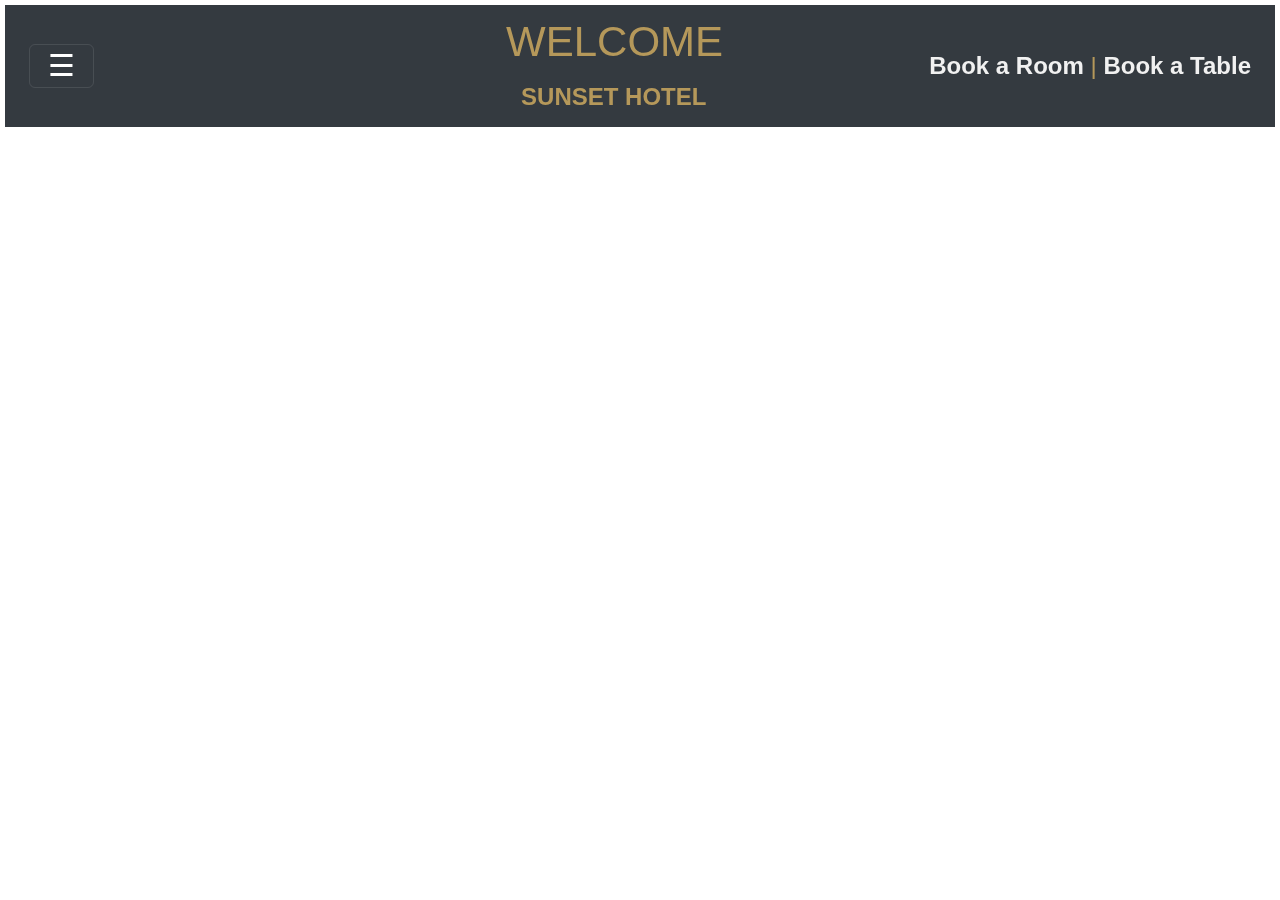
<file: index.html>
<!DOCTYPE html>
<html lang="en" dir="ltr">
  <head>
    <meta charset="utf-8">
    <meta name="viewport" content="width=device-width, initial-scale=1">
    <link rel="stylesheet" href="https://maxcdn.bootstrapcdn.com/bootstrap/4.0.0/css/bootstrap.min.css" integrity="sha384-Gn5384xqQ1aoWXA+058RXPxPg6fy4IWvTNh0E263XmFcJlSAwiGgFAW/dAiS6JXm" crossorigin="anonymous">
    <link rel="stylesheet" href="ind.css">
    <title>HOTEL</title>
  </head>
  <body>
	  
  <video  src="https://assets.mixkit.co/videos/preview/mixkit-quiet-evening-at-a-hotel-27640-large.mp4" autoplay loop playsinline muted></video>
  <div class="pos-f-t content">
    <div class="collapse bg bg-dark" id="navbarToggleExternalContent">
      <div class="p-4">
        <ul class="navbar-nav mr-auto" style="text-align:center;">
          <li class="nav-item">
            <a class="nav-link" href="index.html">HOME<span class="sr-only">(current)</span></a>
          </li>
          <li class="nav-item">
            <a class="nav-link" href="dining.html">DINING</a>
          </li>
          <li class="nav-item">
            <a class="nav-link" href="rooms.html">ROOMS</a>
          </li>
          <li class="nav-item">
            <a class="nav-link" href="services.html">SERVICES</a>
          </li>
          <li class="nav-item">
            <a class="nav-link" href="contact.html">CONTACT US</a>
          </li>
        </ul>
      </div>
    </div>
    <nav class="navbar navbar-dark bg bg-dark">
      <button class="navbar-toggler" style="color:white;" type="button" data-toggle="collapse" data-target="#navbarToggleExternalContent" aria-controls="navbarToggleExternalContent" aria-expanded="false" aria-label="Toggle navigation">
        <span>&#9776;</span>
      </button><br>
      <span style="color:#b5985a;"><h3>WELCOME</h3> <h7 style="padding-left:15px;"><b>SUNSET HOTEL</b></h7></span><h7><a href="rooms.html"><b>Book a Room </b></a> | <a href="dining.html"><b>Book a Table</b></a> </h7>
    </nav>

    <div class="intro">
	  
      <p id="para">Discover the magic of a sunset over the ocean from our luxurious sunset hotel on the coast and experience breathtaking sunsets from the comfort of your own room at our stunning sunset hotel.</p>
    </div>


    </div>
</div>



 <script src="https://code.jquery.com/jquery-3.2.1.slim.min.js" integrity="sha384-KJ3o2DKtIkvYIK3UENzmM7KCkRr/rE9/Qpg6aAZGJwFDMVNA/GpGFF93hXpG5KkN" crossorigin="anonymous"></script>
  <script src="https://cdnjs.cloudflare.com/ajax/libs/popper.js/1.12.9/umd/popper.min.js" integrity="sha384-ApNbgh9B+Y1QKtv3Rn7W3mgPxhU9K/ScQsAP7hUibX39j7fakFPskvXusvfa0b4Q" crossorigin="anonymous"></script>
  <script src="https://maxcdn.bootstrapcdn.com/bootstrap/4.0.0/js/bootstrap.min.js" integrity="sha384-JZR6Spejh4U02d8jOt6vLEHfe/JQGiRRSQQxSfFWpi1MquVdAyjUar5+76PVCmYl" crossorigin="anonymous"></script>
  </body>
</html>
</file>
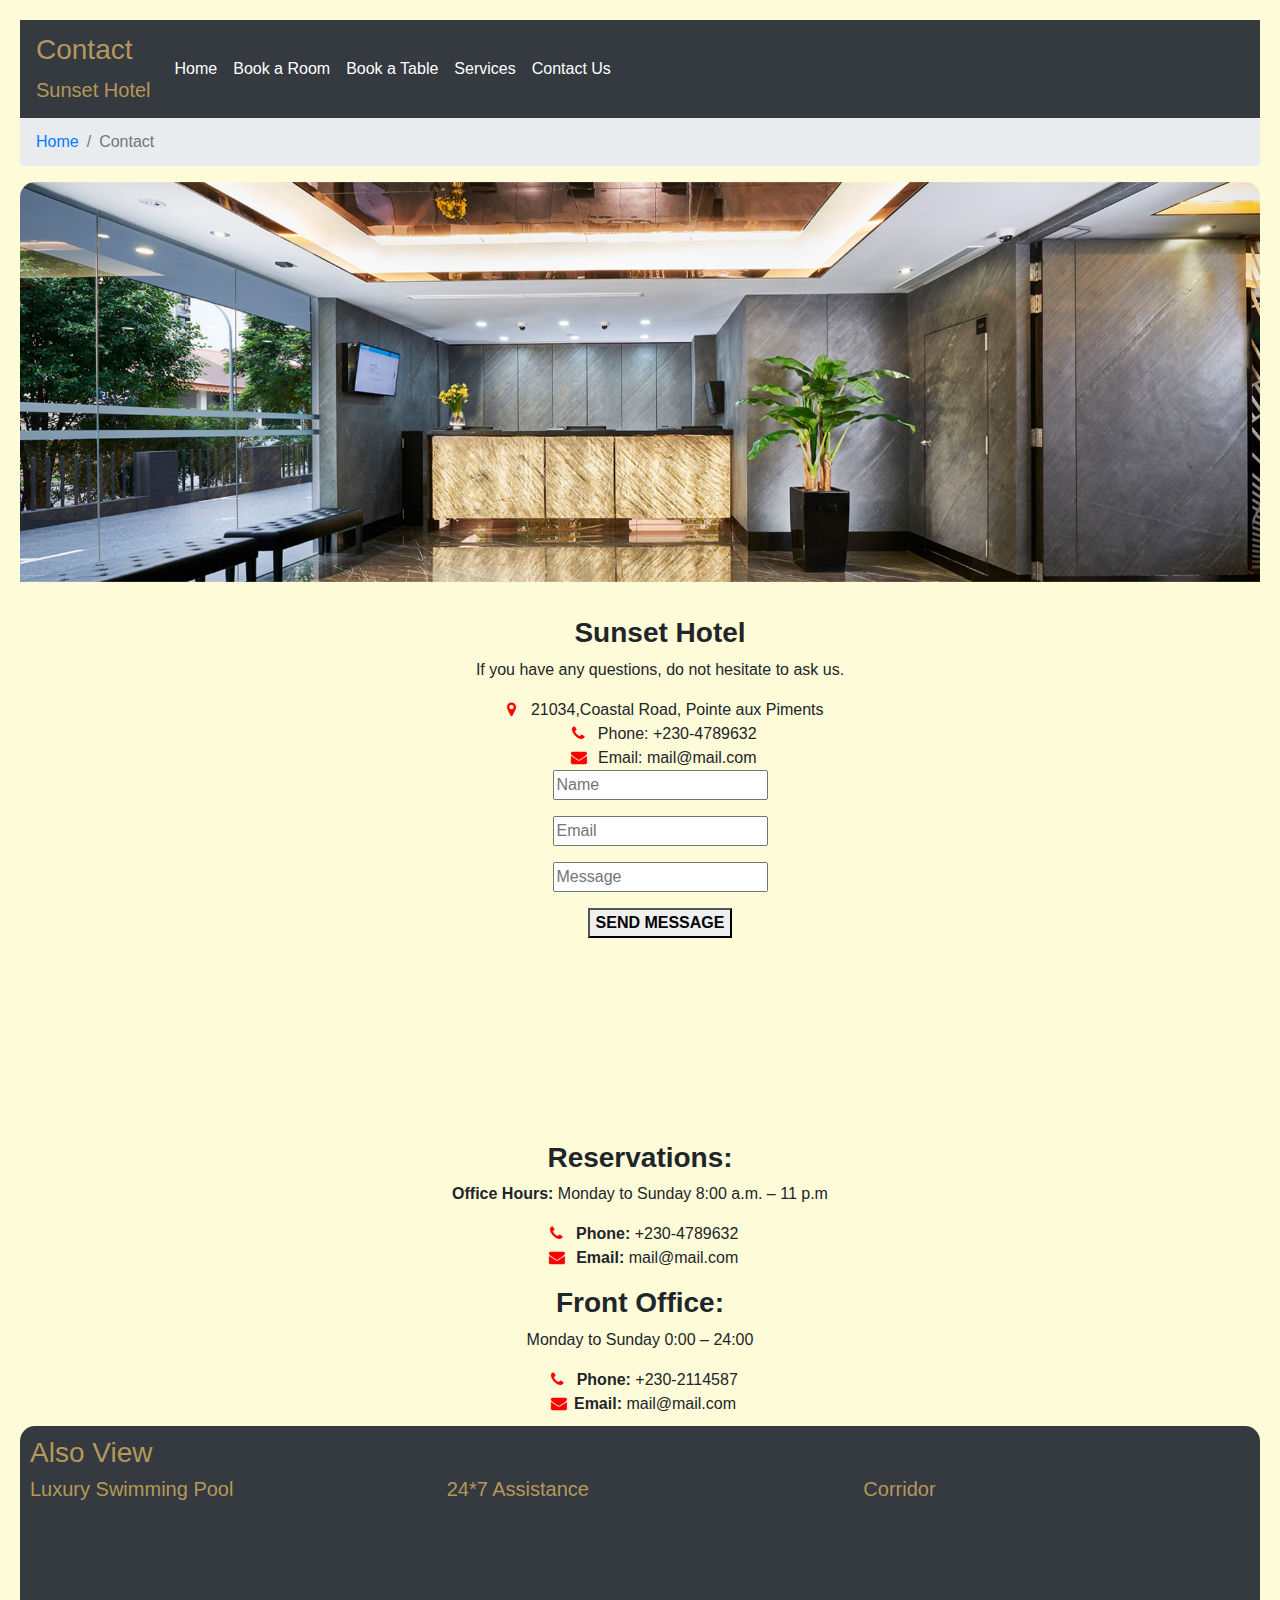
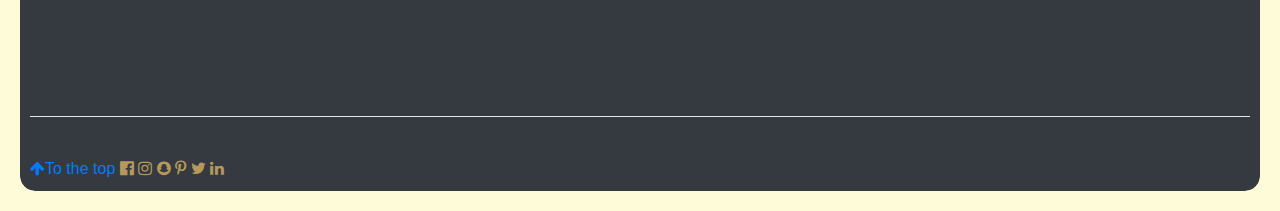
<file: contact.html>
<!DOCTYPE html>
<html lang="en" dir="ltr">
  <head>
    <meta charset="utf-8">
    <meta name="viewport" content="width=device-width, initial-scale=1">
    <link rel="stylesheet" href="https://maxcdn.bootstrapcdn.com/bootstrap/4.0.0/css/bootstrap.min.css" integrity="sha384-Gn5384xqQ1aoWXA+058RXPxPg6fy4IWvTNh0E263XmFcJlSAwiGgFAW/dAiS6JXm" crossorigin="anonymous">
    <link rel="stylesheet" href="style.css">
    <link rel="stylesheet" href="https://cdnjs.cloudflare.com/ajax/libs/font-awesome/4.7.0/css/font-awesome.min.css">
    <title>CONTACT</title>
  </head>
  <body style="background-color:#fefbd8;">

    <header class="sticky-top" style="background-color:#fefbd8;">
      <nav class="navbar navbar-expand-lg navbar-dark bg-dark">
        <a class="navbar-brand" style="color: #b5985a;" href="index.html"><h3>Contact</h3><h7>Sunset Hotel</h7></a>
        <button class="navbar-toggler" type="button" data-toggle="collapse" data-target="#navbarNavAltMarkup" aria-controls="navbarNavAltMarkup" aria-expanded="false" aria-label="Toggle navigation">
          <span class="navbar-toggler-icon"></span>
        </button>

        <div class="collapse navbar-collapse" id="navbarNavAltMarkup">
          <div class="navbar-nav mr-auto bg-dark">
          	<a class="nav-item nav-link active" href="index.html">Home<span class="sr-only">(current)</span></a>
            <a class="nav-item nav-link active" href="rooms.html">Book a Room <span class="sr-only">(current)</span></a>
            <a class="nav-item nav-link active" href="dining.html">Book a Table <span class="sr-only">(current)</span></a>
            <a class="nav-item nav-link active" href="services.html">Services <span class="sr-only">(current)</span></a>
            <a class="nav-item nav-link active" href="contact.html">Contact Us <span class="sr-only">(current)</span></a>
			<div class="animation start-home"></div>
          </div>
        </div>
      </nav>

      <nav aria-label="breadcrumb bg-dark">
        <ol class="breadcrumb">
          <li class="breadcrumb-item"><a href="index.html">Home</a></li>
          <li class="breadcrumb-item active" aria-current="page">Contact</li>
        </ol>
      </nav>
    </header>



    <div class="carousel-inner">
      <div class="carousel-item active">
        <img class="d-block w-100" src="contact.jpg" alt="First slide">
        <div class="carousel-caption d-none d-md-block">
          
        </div>
      </div>

      <br>

    <div class="content" style="background-color:#fefbd8; text-align:center;">
      <ul> <h3><b>Sunset Hotel</b></h3>
	         <p>If you have any questions, do not hesitate to ask us.</p>
			<i class="fa fa-map-marker w3-text-red" style="width:30px;color: red; text-align:center;"></i> 21034,Coastal Road, Pointe aux Piments<br>
			<i class="fa fa-phone w3-text-red" style="width:30px;color:red; text-align:center;"></i> Phone: +230-4789632<br>
			<i class="fa fa-envelope w3-text-red" style="width:30px;color:red; text-align:center;"> </i> Email: mail@mail.com<br>
		<form action="/action_page.php" target="_blank">
		  <p><input class="w3-input w3-padding-16 w3-border" type="text" placeholder="Name" required name="Name"></p>
		  <p><input class="w3-input w3-padding-16 w3-border" type="text" placeholder="Email" required name="Email"></p>
		  <p><input class="w3-input w3-padding-16 w3-border" type="text" placeholder="Message" required name="Message"></p>
		  <p><button class="w3-button w3-black w3-padding-large" type="submit"><b>SEND MESSAGE</b></button></p>
		</form>
      </ul>
      <video src="https://assets.mixkit.co/videos/preview/mixkit-corridor-of-an-elegant-hotel-34613-large.mp4" alt="Bear" style="width:100%" autoplay loop playsinline muted></video>

       <h3><b>Reservations:</b></h3>
        <p><b>Office Hours:</b> Monday to Sunday 8:00 a.m. – 11 p.m </p>
        <p><i class="fa fa-phone w3-text-red" style="width:30px;color:red"></i><b> Phone:</b> +230-4789632<br>
        <i class="fa fa-envelope w3-text-red" style="width:30px;color:red"> </i><b> Email:</b> mail@mail.com<br></p>
      


		 <h3><b>Front Office:</b></h3>
		  <p>Monday to Sunday 0:00 – 24:00</p>
		  <i class="fa fa-phone w3-text-red" style="width:30px;color:red"></i> <b>Phone:</b> +230-2114587<br>
		  <i class="fa fa-envelope w3-text-red" style="width:30px;color:red"> </i><b>Email:</b> mail@mail.com<br>
		
  </div>

    <footer class="justify-content-center bg-dark">
      <h3>Also View</h3>
      <div class="row" >
        <div class="col-sm-4">
              <h5 class="card-title">Luxury Swimming Pool</h5>
              <video src="https://assets.mixkit.co/videos/preview/mixkit-luxury-swimming-pool-4045-large.mp4" alt="Bear" style="width:100%" autoplay loop playsinline muted></video>
        </div>
        <div class="col-sm-4">
          <h5 class="card-title">24*7 Assistance</h5>
              <video src="https://assets.mixkit.co/videos/preview/mixkit-receptionist-listens-to-a-client-at-the-reception-21670-large.mp4" alt="Bear" style="width:100%" autoplay loop playsinline muted></video>
        </div>
        <div class="col-sm-4">
          <h5 class="card-title">Corridor</h5>
              <video src="https://assets.mixkit.co/videos/preview/mixkit-corridor-of-an-elegant-hotel-34613-large.mp4" alt="Bear" style="width:100%" autoplay loop playsinline muted></video>
        </div>
      </div>

      <hr style="background-color:white">
      <br>
      <div id="fm">
        <a href="#" class="w3-button w3-black w3-padding-large w3-margin-bottom"><i class="fa fa-arrow-up w3-margin-right"></i>To the top</a>
		<i class="fa fa-facebook-official"></i>
		<i class="fa fa-instagram"></i>
		<i class="fa fa-snapchat"></i>
		<i class="fa fa-pinterest-p"></i>
		<i class="fa fa-twitter"></i>
		<i class="fa fa-linkedin"></i>
      </div>

        </footer>
    <script src="https://code.jquery.com/jquery-3.2.1.slim.min.js" integrity="sha384-KJ3o2DKtIkvYIK3UENzmM7KCkRr/rE9/Qpg6aAZGJwFDMVNA/GpGFF93hXpG5KkN" crossorigin="anonymous"></script>
    <script src="https://cdnjs.cloudflare.com/ajax/libs/popper.js/1.12.9/umd/popper.min.js" integrity="sha384-ApNbgh9B+Y1QKtv3Rn7W3mgPxhU9K/ScQsAP7hUibX39j7fakFPskvXusvfa0b4Q" crossorigin="anonymous"></script>
    <script src="https://maxcdn.bootstrapcdn.com/bootstrap/4.0.0/js/bootstrap.min.js" integrity="sha384-JZR6Spejh4U02d8jOt6vLEHfe/JQGiRRSQQxSfFWpi1MquVdAyjUar5+76PVCmYl" crossorigin="anonymous"></script>

  </body>
</html>
</file>
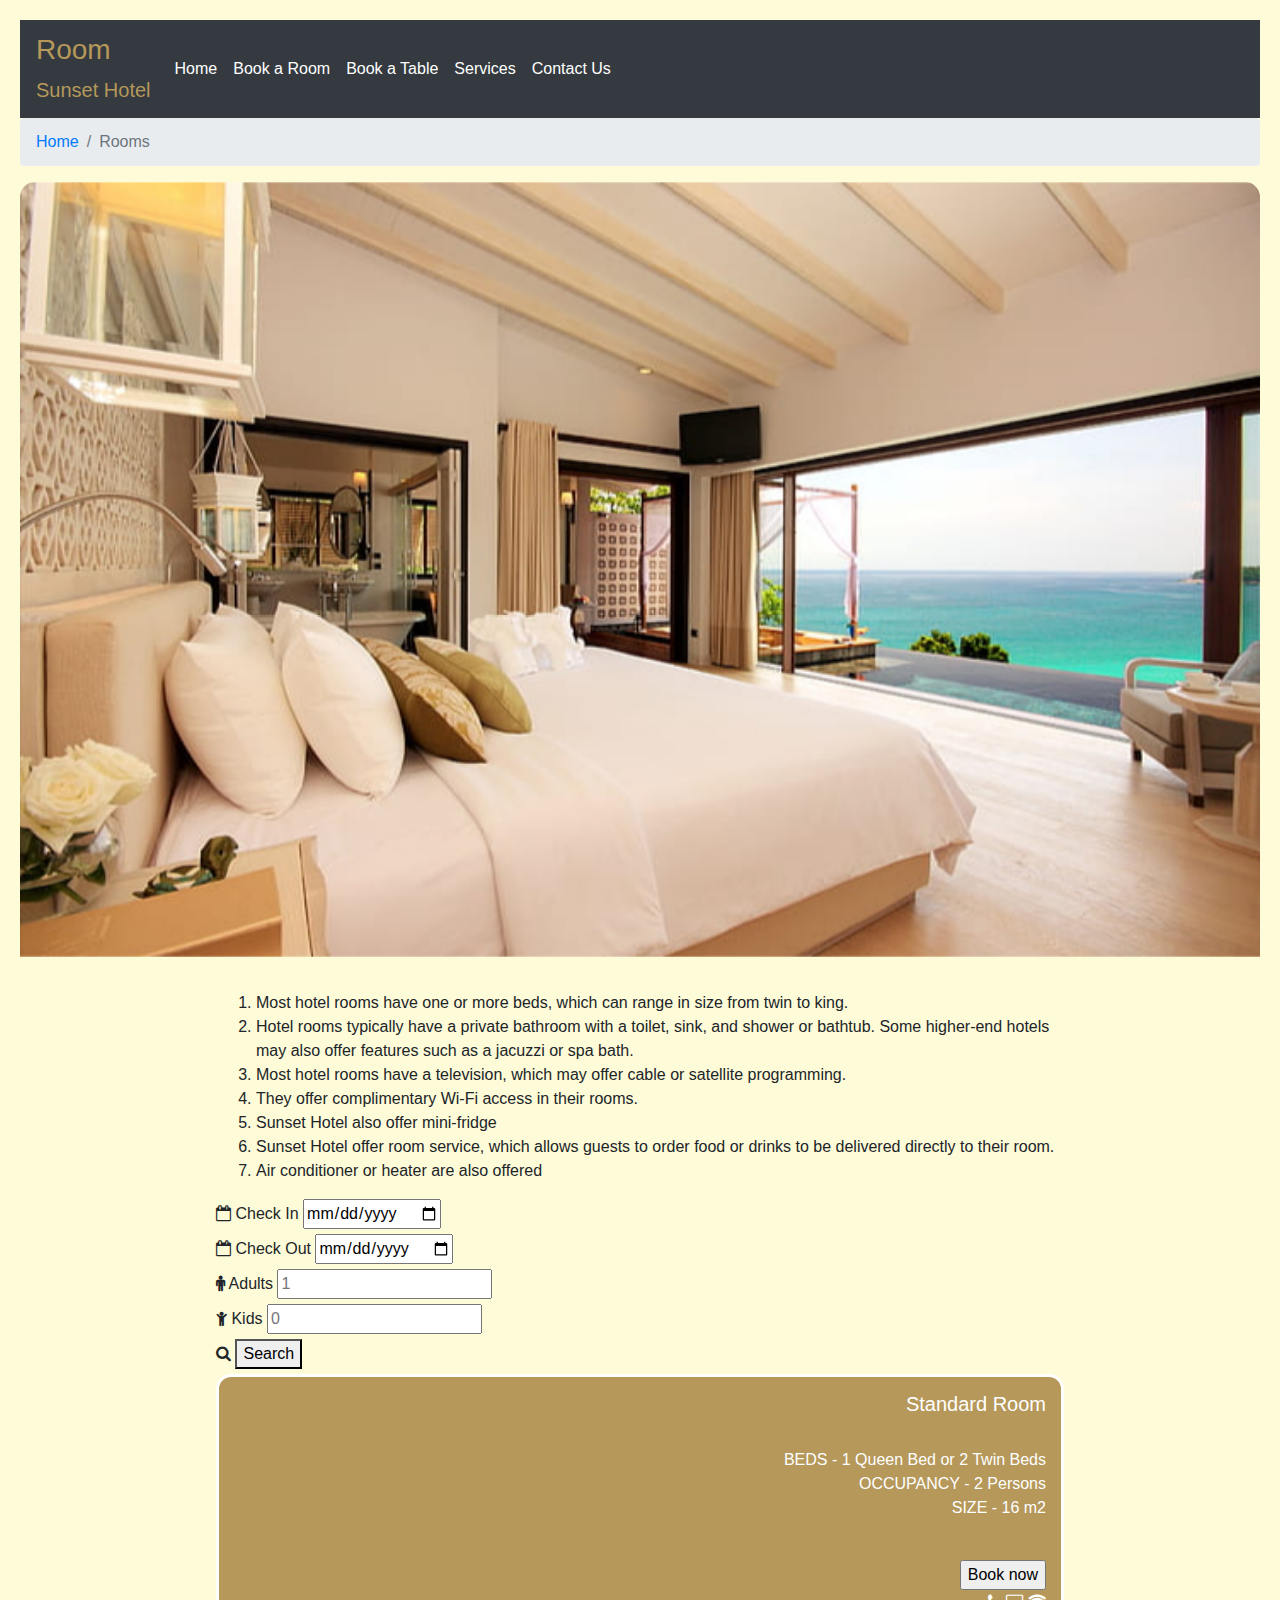
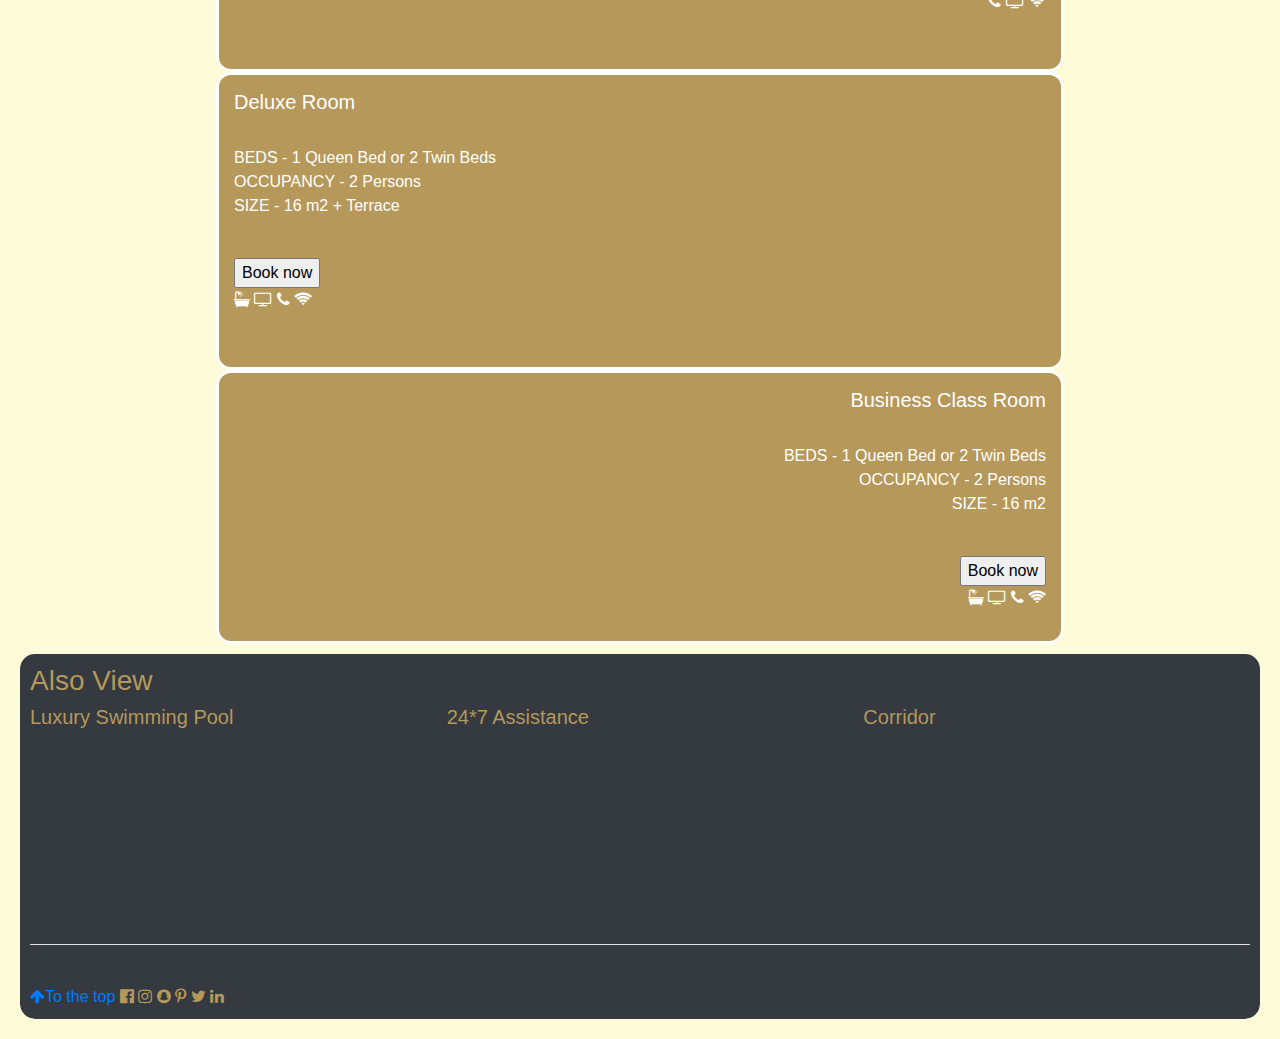
<file: rooms.html>
<!DOCTYPE html>
<html lang="en" dir="ltr">
  <head>
    <meta charset="utf-8">
    <meta name="viewport" content="width=device-width, initial-scale=1">
    <link rel="stylesheet" href="https://maxcdn.bootstrapcdn.com/bootstrap/4.0.0/css/bootstrap.min.css" integrity="sha384-Gn5384xqQ1aoWXA+058RXPxPg6fy4IWvTNh0E263XmFcJlSAwiGgFAW/dAiS6JXm" crossorigin="anonymous">
    <link rel="stylesheet" href="style.css">
    <link rel="stylesheet" href="https://cdnjs.cloudflare.com/ajax/libs/font-awesome/4.7.0/css/font-awesome.min.css">
    <title>ROOM</title>
  </head>
  <body style="background-color:#fefbd8;">

    <header class="sticky-top" style="background-color:#fefbd8;">
      <nav class="navbar navbar-expand-lg navbar-dark bg-dark">
        <a class="navbar-brand" style="color: #b5985a;" href="#"><h3>Room</h3><h7>Sunset Hotel</h7></a>
        <button class="navbar-toggler" type="button" data-toggle="collapse" data-target="#navbarNavAltMarkup" aria-controls="navbarNavAltMarkup" aria-expanded="false" aria-label="Toggle navigation">
          <span class="navbar-toggler-icon"></span>
        </button>

        <div class="collapse navbar-collapse" id="navbarNavAltMarkup">
          <div class="navbar-nav mr-auto bg-dark">

          	<a class="nav-item nav-link active" href="index.html">Home<span class="sr-only">(current)</span></a>
            <a class="nav-item nav-link active" href="rooms.html">Book a Room <span class="sr-only">(current)</span></a>
            <a class="nav-item nav-link active" href="dining.html">Book a Table <span class="sr-only">(current)</span></a>
            <a class="nav-item nav-link active" href="services.html">Services <span class="sr-only">(current)</span></a>
            <a class="nav-item nav-link active" href="contact.html">Contact Us <span class="sr-only">(current)</span></a>
          </div>
        </div>
      </nav>

      <nav aria-label="breadcrumb bg-dark">
        <ol class="breadcrumb">
          <li class="breadcrumb-item"><a href="index.html">Home</a></li>
          <li class="breadcrumb-item active" aria-current="page">Rooms</li>
        </ol>
      </nav>
    </header>



    <div class="carousel-inner">
      <div class="carousel-item active">
        <img class="d-block w-100" src="lux.jpg" alt="First slide">
        <div class="carousel-caption d-none d-md-block">
          
        </div>
      </div>

      <br>

    <div class="content" style="background-color:#fefbd8;">
      <ol>
		<li>Most hotel rooms have one or more beds, which can range in size from twin to king.</li>
		<li>Hotel rooms typically have a private bathroom with a toilet, sink, and shower or bathtub. Some higher-end hotels may also offer features such as a jacuzzi or spa bath.</li>
		<li>Most hotel rooms have a television, which may offer cable or satellite programming.</li>
		<li>They offer complimentary Wi-Fi access in their rooms.</li>
		<li>Sunset Hotel also offer mini-fridge</li>
		<li>Sunset Hotel offer room service, which allows guests to order food or drinks to be delivered directly to their room.</li>
		<li>Air conditioner or heater are also offered</li>
	  </ol>
	  
	  <div class="w3-row-padding">
		<div class="w3-col m3">
		  <label><i class="fa fa-calendar-o"></i> Check In</label>
		  <input class="w3-input w3-border" type="date" placeholder="DD MM YYYY">
		</div>
		<div class="w3-col m3">
		  <label><i class="fa fa-calendar-o"></i> Check Out</label>
		  <input class="w3-input w3-border" type="date" placeholder="DD MM YYYY">
		</div>
		<div class="w3-col m2">
		  <label><i class="fa fa-male"></i> Adults</label>
		  <input class="w3-input w3-border" type="number" placeholder="1">
		</div>
		<div class="w3-col m2">
		  <label><i class="fa fa-child"></i> Kids</label>
		  <input class="w3-input w3-border" type="number" placeholder="0">
		</div>
		<div class="w3-col m2">
		  <label><i class="fa fa-search"></i></label>
		  <button class="w3-button w3-block w3-black">Search</button>
		</div>
	 </div>
	
      <div class="rc">
        <video src="https://assets.mixkit.co/videos/preview/mixkit-boutique-hotel-room-and-terrace-4047-large.mp4" alt="Bear" style="width:50%;float:left;" autoplay loop playsinline muted></video>
        <div style="text-align:right" class="data">
          <h5>Standard Room</h5><br>
          <p>BEDS -	1 Queen Bed or 2 Twin Beds <br> OCCUPANCY - 2 Persons <br> SIZE - 16 m2</p><br>
		  <input type="button" id="book" value="Book now" />

		  <p class="large"><i class="fa fa-phone"></i> <i class="fa fa-tv"></i> <i class="fa fa-wifi"></i></p>
        </div>
        <br>
      </div>

      <div class="rc">
        <video src="https://assets.mixkit.co/videos/preview/mixkit-beautifully-decorated-hotel-room-4030-large.mp4" alt="Bear" style="width:50%;float:right;" autoplay loop playsinline muted></video>
        <div class="data">
          <h5>Deluxe Room</h5><br>
            <p>BEDS -	1 Queen Bed or 2 Twin Beds <br> OCCUPANCY - 2 Persons <br> SIZE - 16 m2 + Terrace</p><br>
			<input type="button" id="book" value="Book now"/>

			<p class="large"><i class="fa fa-bath"></i> <i class="fa fa-tv"></i> <i class="fa fa-phone"></i> <i class="fa fa-wifi"></i></p>
			</div>
        <br>
      </div>

      <div class="rc">
        <video src="https://assets.mixkit.co/videos/preview/mixkit-pan-shot-of-the-interior-of-a-hotel-room-4198-large.mp4" alt="Bear" style="width:50%; float:left;" autoplay loop playsinline muted></video>
        <div style="text-align:right" class="data">
          <h5>Business Class Room</h5><br>
            <p>BEDS -	1 Queen Bed or 2 Twin Beds <br> OCCUPANCY - 2 Persons <br> SIZE - 16 m2</p><br>
			<input type="button" id="book" value="Book now" />

			<p class="large"><i class="fa fa-bath"></i> <i class="fa fa-tv"></i> <i class="fa fa-phone"></i> <i class="fa fa-wifi"></i></p>
		</div>
      </div>

</div>
    <footer class="justify-content-center bg-dark">
      <h3>Also View</h3>
      <div class="row" >
        <div class="col-sm-4">
          <h5 class="card-title">Luxury Swimming Pool</h5>
              <video src="https://assets.mixkit.co/videos/preview/mixkit-luxury-swimming-pool-4045-large.mp4" alt="Bear" style="width:100%" autoplay loop playsinline muted></video>
            </div>
        <div class="col-sm-4">
          <h5 class="card-title">24*7 Assistance</h5>
              <video src="https://assets.mixkit.co/videos/preview/mixkit-receptionist-listens-to-a-client-at-the-reception-21670-large.mp4" alt="Bear" style="width:100%" autoplay loop playsinline muted></video>
          </div>
        <div class="col-sm-4">
          <h5 class="card-title">Corridor</h5>
              <video src="https://assets.mixkit.co/videos/preview/mixkit-corridor-of-an-elegant-hotel-34613-large.mp4" alt="Bear" style="width:100%" autoplay loop playsinline muted></video>
          </div>
      </div>
      <hr style="background-color:white">
      <br>
      <div id="fm">
        <a href="#" class="w3-button w3-black w3-padding-large w3-margin-bottom"><i class="fa fa-arrow-up w3-margin-right"></i>To the top</a>
		<i class="fa fa-facebook-official "></i>
		<i class="fa fa-instagram "></i>
		<i class="fa fa-snapchat "></i>
		<i class="fa fa-pinterest-p "></i>
		<i class="fa fa-twitter "></i>
		<i class="fa fa-linkedin "></i>
      </div>

        </footer>
    <script src="https://code.jquery.com/jquery-3.2.1.slim.min.js" integrity="sha384-KJ3o2DKtIkvYIK3UENzmM7KCkRr/rE9/Qpg6aAZGJwFDMVNA/GpGFF93hXpG5KkN" crossorigin="anonymous"></script>
    <script src="https://cdnjs.cloudflare.com/ajax/libs/popper.js/1.12.9/umd/popper.min.js" integrity="sha384-ApNbgh9B+Y1QKtv3Rn7W3mgPxhU9K/ScQsAP7hUibX39j7fakFPskvXusvfa0b4Q" crossorigin="anonymous"></script>
    <script src="https://maxcdn.bootstrapcdn.com/bootstrap/4.0.0/js/bootstrap.min.js" integrity="sha384-JZR6Spejh4U02d8jOt6vLEHfe/JQGiRRSQQxSfFWpi1MquVdAyjUar5+76PVCmYl" crossorigin="anonymous"></script>

  </body>
</html>
</file>
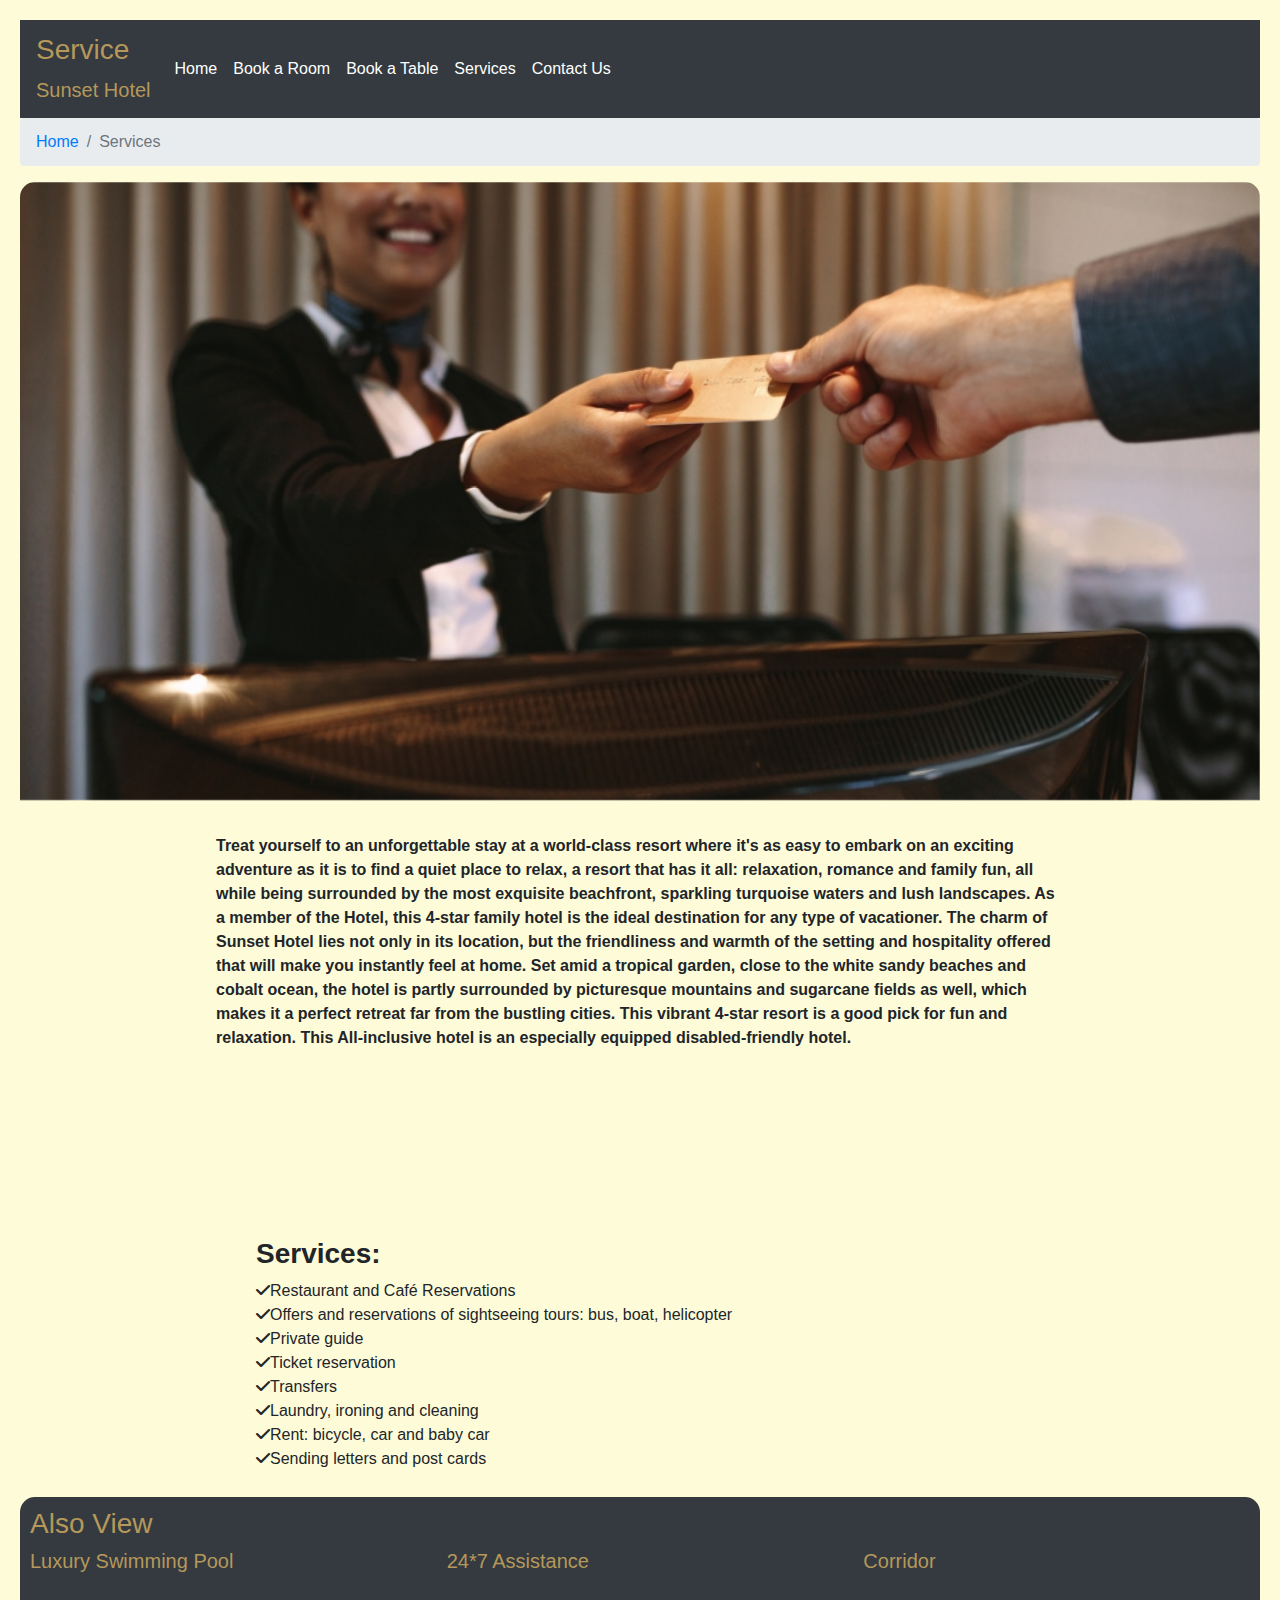
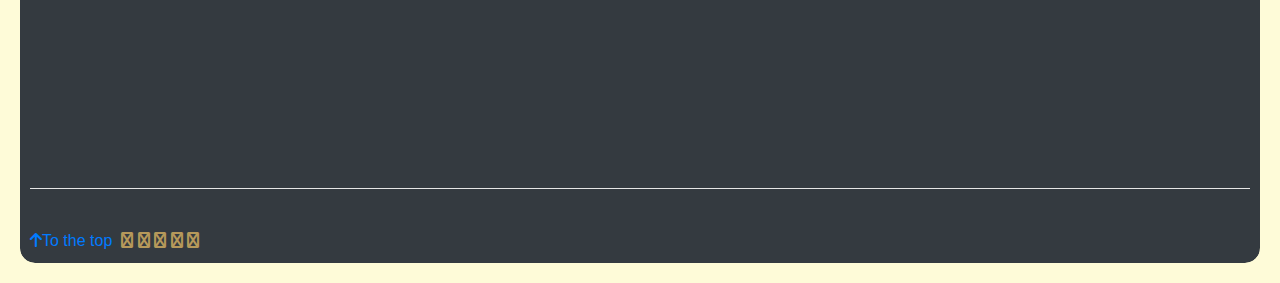
<file: services.html>
<!DOCTYPE html>
<html lang="en" dir="ltr">
  <head>
    <meta charset="utf-8">
    <meta name="viewport" content="width=device-width, initial-scale=1">
    <link rel="stylesheet" href="https://maxcdn.bootstrapcdn.com/bootstrap/4.0.0/css/bootstrap.min.css" integrity="sha384-Gn5384xqQ1aoWXA+058RXPxPg6fy4IWvTNh0E263XmFcJlSAwiGgFAW/dAiS6JXm" crossorigin="anonymous">
    <link rel="stylesheet" href="style.css">
    <link rel="stylesheet" href="https://cdnjs.cloudflare.com/ajax/libs/font-awesome/6.3.0/css/all.min.css"">
    <title>SERVICES</title>
  </head>
  <body style="background-color:#fefbd8;">

    <header class="sticky-top" style="background-color:#fefbd8;">
      <nav class="navbar navbar-expand-lg navbar-dark bg-dark">
        <a class="navbar-brand" style="color: #b5985a;" href="#"><h3>Service</h3><h7>Sunset Hotel</h7></a>
        <button class="navbar-toggler" type="button" data-toggle="collapse" data-target="#navbarNavAltMarkup" aria-controls="navbarNavAltMarkup" aria-expanded="false" aria-label="Toggle navigation">
          <span class="navbar-toggler-icon"></span>
        </button>

        <div class="collapse navbar-collapse" id="navbarNavAltMarkup">
          <div class="navbar-nav mr-auto bg-dark">
          	<a class="nav-item nav-link active" href="index.html">Home<span class="sr-only">(current)</span></a>
            <a class="nav-item nav-link active" href="rooms.html">Book a Room <span class="sr-only">(current)</span></a>
            <a class="nav-item nav-link active" href="dining.html">Book a Table <span class="sr-only">(current)</span></a>
            <a class="nav-item nav-link active" href="services.html">Services <span class="sr-only">(current)</span></a>
            <a class="nav-item nav-link active" href="contact.html">Contact Us <span class="sr-only">(current)</span></a>
          </div>
        </div>
      </nav>

      <nav aria-label="breadcrumb bg-dark">
        <ol class="breadcrumb">
          <li class="breadcrumb-item"><a href="index.html">Home</a></li>
          <li class="breadcrumb-item active" aria-current="page">Services</li>
        </ol>
      </nav>
    </header>



    <div class="carousel-inner">
      <div class="carousel-item active">
        <img class="d-block w-100" src="cp.jpeg" alt="First slide">
        <div class="carousel-caption d-none d-md-block">
          
        </div>
      </div>

      <br>

    <div class="content" style="background-color:#fefbd8;">
       <b> Treat yourself to an unforgettable stay at a world-class resort where it's as easy to embark on an exciting adventure as it is to find a quiet place to relax, a resort that has it all: relaxation, romance and family fun, all while being surrounded by the most exquisite beachfront, sparkling turquoise waters and lush landscapes.
			As a member of the Hotel, this 4-star family hotel is the ideal destination for any type of vacationer. The charm of Sunset Hotel lies not only in its location, but the friendliness and warmth of the setting and hospitality offered that will make you instantly feel at home.
			Set amid a tropical garden, close to the white sandy beaches and cobalt ocean, the hotel is partly surrounded by picturesque mountains and sugarcane fields as well, which makes it a perfect retreat far from the bustling cities. This vibrant 4-star resort is a good pick for fun and relaxation. This All-inclusive hotel is an especially equipped disabled-friendly hotel.
	   </b>
      <br>
      <video src="https://assets.mixkit.co/videos/preview/mixkit-corridor-of-an-elegant-hotel-34613-large.mp4" alt="Bear" style="width:100%" autoplay loop playsinline muted></video>
      <ul> <h3><b>Services:</b></h3>
        <i class="fa fa-check"></i>Restaurant and Café Reservations <br>
        <i class="fa fa-check"></i>Offers and reservations of sightseeing tours: bus, boat, helicopter<br>
		<i class="fa fa-check"></i>Private guide<br>
		<i class="fa fa-check"></i>Ticket reservation<br>
		<i class="fa fa-check"></i>Transfers<br>
		<i class="fa fa-check"></i>Laundry, ironing and cleaning<br>
		<i class="fa fa-check"></i>Rent: bicycle, car and baby car<br>
		<i class="fa fa-check"></i>Sending letters and post cards<br>
      </ul>

    </div>

    <footer class="justify-content-center bg-dark">
      <h3>Also View</h3>
      <div class="row" >
        <div class="col-sm-4">
              <h5 class="card-title">Luxury Swimming Pool</h5>
              <video src="https://assets.mixkit.co/videos/preview/mixkit-luxury-swimming-pool-4045-large.mp4" alt="Bear" style="width:100%" autoplay loop playsinline muted></video>
          </div>
        <div class="col-sm-4">
            <h5 class="card-title">24*7 Assistance</h5>
              <video src="https://assets.mixkit.co/videos/preview/mixkit-receptionist-listens-to-a-client-at-the-reception-21670-large.mp4" alt="Bear" style="width:100%" autoplay loop playsinline muted></video>
            </div>
        <div class="col-sm-4">
            <h5 class="card-title">Corridor</h5>
              <video src="https://assets.mixkit.co/videos/preview/mixkit-corridor-of-an-elegant-hotel-34613-large.mp4" alt="Bear" style="width:100%" autoplay loop playsinline muted></video>
        </div>
      </div>

      <hr style="background-color:white">
      <br>
      <div id="fm">
        <a href="#" class="w3-button w3-black w3-padding-large w3-margin-bottom"><i class="fa fa-arrow-up w3-margin-right"></i>To the top</a>
		<i class="fa fa-facebook-official "></i>
		<i class="fa fa-instagram "></i>
		<i class="fa fa-snapchat"></i>
		<i class="fa fa-pinterest-p "></i>
		<i class="fa fa-twitter "></i>
		<i class="fa fa-linkedin "></i>
      </div>

        </footer>
    <script src="https://code.jquery.com/jquery-3.2.1.slim.min.js" integrity="sha384-KJ3o2DKtIkvYIK3UENzmM7KCkRr/rE9/Qpg6aAZGJwFDMVNA/GpGFF93hXpG5KkN" crossorigin="anonymous"></script>
    <script src="https://cdnjs.cloudflare.com/ajax/libs/popper.js/1.12.9/umd/popper.min.js" integrity="sha384-ApNbgh9B+Y1QKtv3Rn7W3mgPxhU9K/ScQsAP7hUibX39j7fakFPskvXusvfa0b4Q" crossorigin="anonymous"></script>
    <script src="https://maxcdn.bootstrapcdn.com/bootstrap/4.0.0/js/bootstrap.min.js" integrity="sha384-JZR6Spejh4U02d8jOt6vLEHfe/JQGiRRSQQxSfFWpi1MquVdAyjUar5+76PVCmYl" crossorigin="anonymous"></script>

  </body>
</html>
</file>
<file: ind.css>
video {
  object-fit: cover;
  width: 100vw;
  height: 100vh;
  position: fixed;
  top: 0;
  left: 0;
}

html, body {
  height: 100%;
}

html {
  font-size: 150%;
  line-height: 1.4;
}
body {
  margin: 0;

}
.content {
  position: fixed;
  width: 100%;
  padding: 5px;
      color: #b5985a;
}
.intro{
  padding:10% 15% 25% 15%;
  text-align: justify;
}
.bg{
    background: #f1f1f1;
}
#para{
  color:white;
  padding: 50px;
}
a{
	color:#f1f1f1;
}
</file>
<file: style.css>
* {
  box-sizing: border-box;
  font-family: Arial;
}

body {
  background-color: #ffffff;
  padding: 20px;
  font-family: Arial;
}

.content {

  padding: 10px;
  margin-left:15%;
  margin-right:15%;
}
 footer{

   color:#b5985a;
   padding: 10px;
   border-radius: 15px;
 }

.row{
color: #b5985a;
}

.sm{
  background: #3B5998;
  color: white;
  background-color: #b5985a;
}
div#fm p {
  display:inline;
}

.carousel-inner{
   border-radius: 15px;
}

.rc{
  border:3px solid;
  border-radius: 15px;
  background-color: #b5985a;
  color: white;
}
.data{
  padding: 15px;
}
video{
    padding: 15px;
    border-radius: 15px;
}
.carousel-caption {
    color:MidnightBlue;
    
}
</file>
